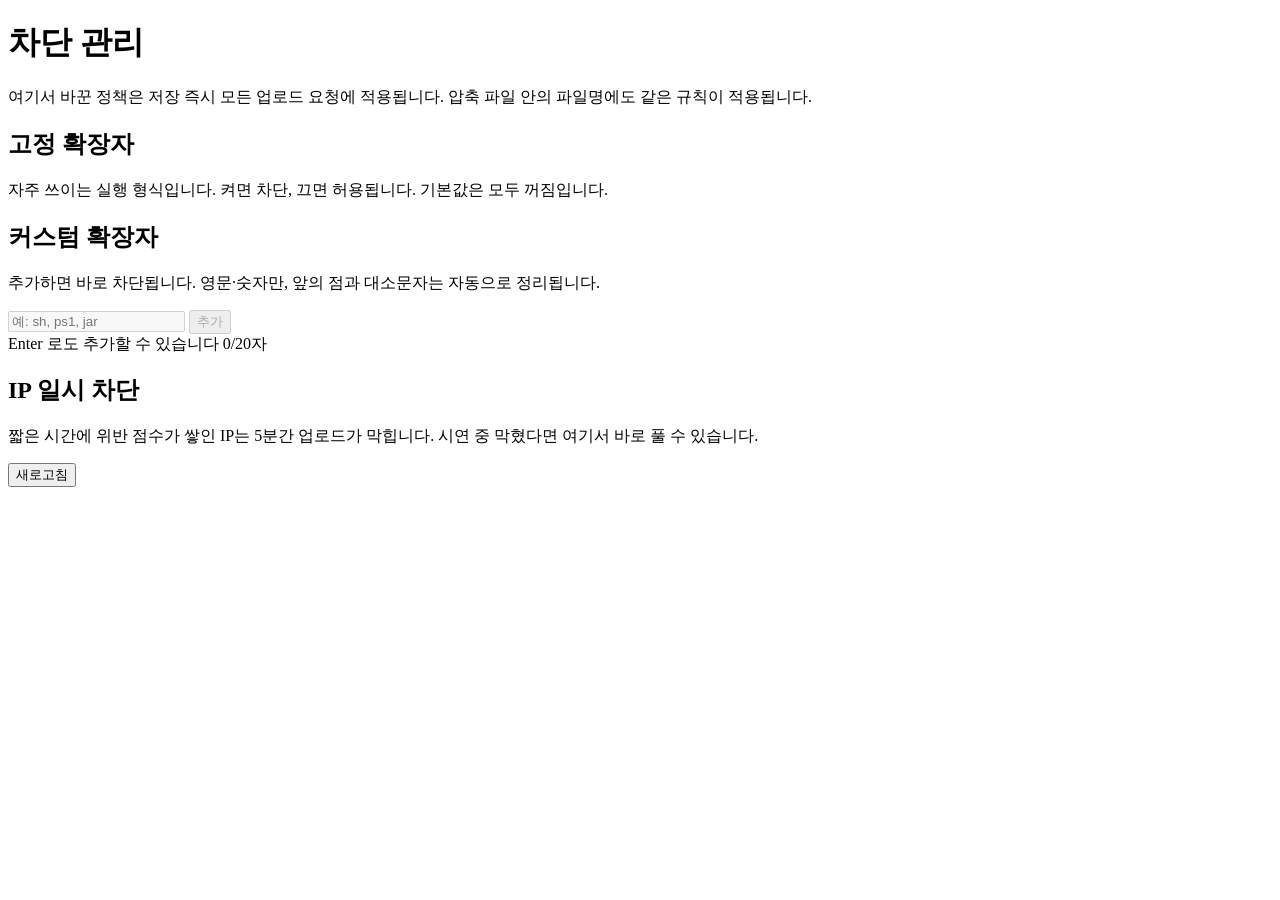
<file: src/main/resources/templates/admin.html>
<!DOCTYPE html>
<html lang="ko" xmlns:th="http://www.thymeleaf.org">
<head th:replace="~{fragments/shell :: head('차단 관리')}"></head>
<body>
<header th:replace="~{fragments/shell :: nav('admin')}"></header>

<main class="page">
    <div>
        <h1 class="page-title">차단 관리</h1>
        <p class="page-sub">여기서 바꾼 정책은 저장 즉시 모든 업로드 요청에 적용됩니다. 압축 파일 안의 파일명에도 같은 규칙이 적용됩니다.</p>
    </div>

    <!-- 정책 로딩 실패: 빈 목록/0-200을 보여주지 않는다 (명세 10-1) -->
    <section id="load-error" class="card" hidden>
        <div class="retry">
            <span>정책을 불러오지 못했습니다.</span>
            <button type="button" class="btn ghost small" id="btn-retry">다시 시도</button>
        </div>
    </section>

    <!-- ---------- 고정 확장자 ---------- -->
    <section class="card" id="fixed-section" aria-labelledby="fixed-title">
        <div class="card-head">
            <div>
                <h2 id="fixed-title">고정 확장자</h2>
                <p class="hint">자주 쓰이는 실행 형식입니다. 켜면 차단, 끄면 허용됩니다. 기본값은 모두 꺼짐입니다.</p>
            </div>
        </div>
        <div id="fixed-loading" class="skeleton" aria-hidden="true"><div></div><div style="width:70%"></div></div>
        <div id="fixed-list" class="switch-grid" role="group" aria-label="고정 확장자 차단 목록"></div>
        <p id="fixed-msg" class="msg" aria-live="polite"></p>
    </section>

    <!-- ---------- 커스텀 확장자 ---------- -->
    <section class="card" id="custom-section" aria-labelledby="custom-title">
        <div class="card-head">
            <div>
                <h2 id="custom-title">커스텀 확장자 <span class="count" id="custom-count" aria-live="polite"></span></h2>
                <p class="hint">추가하면 바로 차단됩니다. 영문·숫자만, 앞의 점과 대소문자는 자동으로 정리됩니다.</p>
            </div>
        </div>
        <div class="field-row">
            <input id="custom-input" class="input" type="text" maxlength="20" autocomplete="off" disabled
                   placeholder="예: sh, ps1, jar" aria-label="추가할 확장자">
            <button type="button" class="btn primary" id="btn-add" disabled>추가</button>
        </div>
        <div class="field-meta">
            <span>Enter 로도 추가할 수 있습니다</span>
            <span class="num"><span id="char-count">0</span>/20자</span>
        </div>
        <p id="custom-msg" class="msg" aria-live="polite"></p>
        <div id="chips" class="chips" role="list" aria-label="커스텀 차단 확장자 목록"></div>
        <div id="custom-empty" class="empty" hidden>
            <strong>추가한 확장자가 없습니다</strong>
            고정 목록에 없는 형식을 막고 싶을 때 여기에 추가하세요.
        </div>
    </section>

    <!-- ---------- IP 차단 ---------- -->
    <section class="card" aria-labelledby="ip-title">
        <div class="card-head">
            <div>
                <h2 id="ip-title">IP 일시 차단 <span class="count" id="ip-count"></span></h2>
                <p class="hint">짧은 시간에 위반 점수가 쌓인 IP는 5분간 업로드가 막힙니다. 시연 중 막혔다면 여기서 바로 풀 수 있습니다.</p>
            </div>
            <button type="button" class="btn ghost small" id="btn-ip-refresh">새로고침</button>
        </div>
        <div id="ip-loading" class="skeleton" aria-hidden="true"><div></div><div style="width:60%"></div></div>
        <div id="ip-error" class="retry" hidden>
            <span>차단 목록을 불러오지 못했습니다.</span>
            <button type="button" class="btn ghost small" id="btn-ip-retry">다시 시도</button>
        </div>
        <div id="ip-empty" class="empty" hidden>
            <strong>현재 차단된 IP가 없습니다</strong>
            차단이 생기면 여기에 표시됩니다.
        </div>
        <div class="table-wrap" id="ip-wrap" hidden>
            <table class="files">
                <thead>
                <tr>
                    <th>IP</th>
                    <th class="right">위반 점수</th>
                    <th>차단 시각</th>
                    <th>해제 예정</th>
                    <th class="right"><span class="sr-only">동작</span></th>
                </tr>
                </thead>
                <tbody id="ip-body"></tbody>
            </table>
        </div>
        <p id="ip-msg" class="msg" aria-live="polite"></p>
    </section>
</main>

<script>
(function () {
    'use strict';
    var el = App.el, text = App.text, create = App.create, api = App.api;

    var state = { loaded: false, fixed: [], custom: [], customMax: 200 };
    function show(id, visible) { el(id).hidden = !visible; }

    /* ---------- 정책 로딩 ---------- */
    async function loadPolicies() {
        show('load-error', false);
        try {
            var view = await api('/api/admin/policies');
            state.fixed = view.fixed;
            state.custom = view.custom;
            state.customMax = view.customMax;
            state.loaded = true;
            renderFixed();
            renderCustom(view.customCount);
            show('fixed-loading', false);
            el('custom-input').disabled = false;
            updateAddButton();
        } catch (e) {
            state.loaded = false;
            show('load-error', true);
        }
    }

    /* ---------- 고정 확장자 (스위치 = label 로 감싼 checkbox) ---------- */
    function renderFixed() {
        var list = el('fixed-list');
        list.innerHTML = '';
        state.fixed.forEach(function (item) {
            var label = create('label', 'switch');
            var left = create('span');
            left.appendChild(create('span', 'ext', item.extension));
            var stateText = create('span', 'state', item.blocked ? '차단' : '허용');
            left.appendChild(stateText);
            var checkbox = document.createElement('input');
            checkbox.type = 'checkbox';
            checkbox.setAttribute('role', 'switch');
            checkbox.checked = item.blocked;
            checkbox.setAttribute('aria-label', item.extension + ' 차단');
            checkbox.addEventListener('change', function () { toggleFixed(item, checkbox, stateText); });
            label.appendChild(left);
            label.appendChild(checkbox);
            label.appendChild(create('span', 'knob'));
            list.appendChild(label);
        });
    }

    async function toggleFixed(item, checkbox, stateText) {
        var desired = checkbox.checked;
        checkbox.disabled = true;                    // 요청 중 중복 방지 (명세 10-1)
        App.setMsg(el('fixed-msg'), '');
        try {
            var updated = await api('/api/admin/policies/fixed/' + encodeURIComponent(item.extension), {
                method: 'PUT',
                headers: { 'Content-Type': 'application/json' },
                body: JSON.stringify({ blocked: desired, version: item.version })
            });
            item.blocked = updated.blocked;          // 서버가 확인한 뒤에만 화면 확정
            item.version = updated.version;
            checkbox.checked = updated.blocked;
            text(stateText, updated.blocked ? '차단' : '허용');
            App.toast(item.extension + ' ' + (updated.blocked ? '차단' : '허용'));
        } catch (e) {
            checkbox.checked = !desired;             // 실패 시 원래 상태로 롤백
            App.setMsg(el('fixed-msg'), e.message, 'error');
            if (e.code === 'VERSION_CONFLICT') { await loadPolicies(); }
        } finally {
            checkbox.disabled = false;
        }
    }

    /* ---------- 커스텀 확장자 ---------- */
    function renderCustom(count) {
        text(el('custom-count'), count + ' / ' + state.customMax);
        var chips = el('chips');
        chips.innerHTML = '';
        state.custom.forEach(function (item, index) {
            var chip = create('span', 'chip');
            chip.setAttribute('role', 'listitem');
            chip.appendChild(text(create('span'), item.extension));
            var remove = create('button');
            remove.type = 'button';
            remove.setAttribute('aria-label', item.extension + ' 삭제');
            remove.appendChild(App.icon('x'));
            remove.addEventListener('click', function () { removeCustom(item.extension, index); });
            chip.appendChild(remove);
            chips.appendChild(chip);
        });
        show('custom-empty', state.custom.length === 0);
        updateAddButton();
    }

    function updateAddButton() {
        var full = state.custom.length >= state.customMax;
        el('btn-add').disabled = !state.loaded || full;
        el('custom-input').disabled = !state.loaded || full;
        if (full) { App.setMsg(el('custom-msg'), '삭제 후 추가할 수 있습니다.', 'error'); }
    }

    async function addCustom() {
        var input = el('custom-input');
        var raw = input.value.trim();
        if (!raw) { return; }
        el('btn-add').disabled = true;
        App.setMsg(el('custom-msg'), '');
        try {
            var result = await api('/api/admin/policies/custom', {
                method: 'POST',
                headers: { 'Content-Type': 'application/json' },
                body: JSON.stringify({ extension: raw })
            });
            state.custom.push({ extension: result.extension });
            renderCustom(result.count);
            input.value = '';
            text(el('char-count'), '0');
            App.setMsg(el('custom-msg'), result.corrected ? result.extension + '(으)로 정리되어 추가되었습니다.' : result.extension + ' 추가됨', 'ok');
        } catch (e) {
            App.setMsg(el('custom-msg'), e.message, 'error');
        } finally {
            updateAddButton();
            input.focus();                            // 추가 후 입력창 포커스 유지 (명세 10-3)
        }
    }

    async function removeCustom(extension, index) {
        try {
            await api('/api/admin/policies/custom/' + encodeURIComponent(extension), { method: 'DELETE' });
            state.custom = state.custom.filter(function (c) { return c.extension !== extension; });
            renderCustom(state.custom.length);
            App.setMsg(el('custom-msg'), '');
            App.toast(extension + ' 삭제됨');
            // 삭제 후 다음 항목으로 포커스 이동 (명세 10-3)
            var buttons = el('chips').querySelectorAll('button');
            var target = buttons[Math.min(index, buttons.length - 1)];
            if (target) { target.focus(); } else { el('custom-input').focus(); }
        } catch (e) {
            App.setMsg(el('custom-msg'), e.message, 'error');
        }
    }

    /* ---------- IP 차단 ---------- */
    function renderIpBlocks(items) {
        var body = el('ip-body');
        body.innerHTML = '';
        items.forEach(function (b) {
            var tr = create('tr');
            var ipTd = create('td');
            ipTd.appendChild(text(create('code'), b.clientIp));
            ipTd.style.fontFamily = 'var(--mono)';
            var scoreTd = create('td', 'right num');
            scoreTd.appendChild(App.pill('warn', String(b.score) + '점'));
            var fromTd = create('td', 'muted num', App.formatDateTime(b.blockedAt));
            var untilTd = create('td', 'num', App.formatDateTime(b.blockedUntil));
            var actionTd = create('td', 'right');
            var release = create('button', 'btn danger small', '해제');
            release.type = 'button';
            release.setAttribute('aria-label', b.clientIp + ' 차단 해제');
            release.addEventListener('click', function () { releaseIp(b, release); });
            actionTd.appendChild(release);
            tr.appendChild(ipTd); tr.appendChild(scoreTd); tr.appendChild(fromTd); tr.appendChild(untilTd); tr.appendChild(actionTd);
            body.appendChild(tr);
        });
        text(el('ip-count'), items.length ? items.length + '건' : '');
        show('ip-empty', items.length === 0);
        show('ip-wrap', items.length > 0);
    }

    async function loadIpBlocks() {
        show('ip-error', false);
        el('btn-ip-refresh').disabled = true;
        try {
            var items = await api('/api/admin/ip-blocks');
            renderIpBlocks(items);
        } catch (e) {
            show('ip-wrap', false); show('ip-empty', false);
            show('ip-error', true);
        } finally {
            show('ip-loading', false);
            el('btn-ip-refresh').disabled = false;
        }
    }

    async function releaseIp(block, button) {
        button.disabled = true;
        App.setMsg(el('ip-msg'), '');
        try {
            await api('/api/admin/ip-blocks/' + encodeURIComponent(block.id), { method: 'DELETE' });
            App.toast(block.clientIp + ' 차단 해제');
            await loadIpBlocks();
        } catch (e) {
            button.disabled = false;
            App.setMsg(el('ip-msg'), e.message, 'error');
        }
    }

    /* ---------- 이벤트 ---------- */
    el('btn-retry').addEventListener('click', loadPolicies);
    el('btn-add').addEventListener('click', addCustom);
    el('custom-input').addEventListener('keydown', function (e) {
        if (e.key === 'Enter') { e.preventDefault(); addCustom(); }   // Enter로 추가 (명세 10-3)
    });
    el('custom-input').addEventListener('input', function (e) {
        // 클라이언트는 UX용 즉시 피드백만 — 서버가 같은 정규화를 다시 수행한다 (명세 4-1)
        var cleaned = e.target.value.replace(/[^A-Za-z0-9.]/g, '');
        if (cleaned !== e.target.value) { e.target.value = cleaned; }
        text(el('char-count'), String(e.target.value.length));
    });
    el('btn-ip-refresh').addEventListener('click', loadIpBlocks);
    el('btn-ip-retry').addEventListener('click', loadIpBlocks);

    loadPolicies();
    loadIpBlocks();
})();
</script>
</body>
</html>
</file>
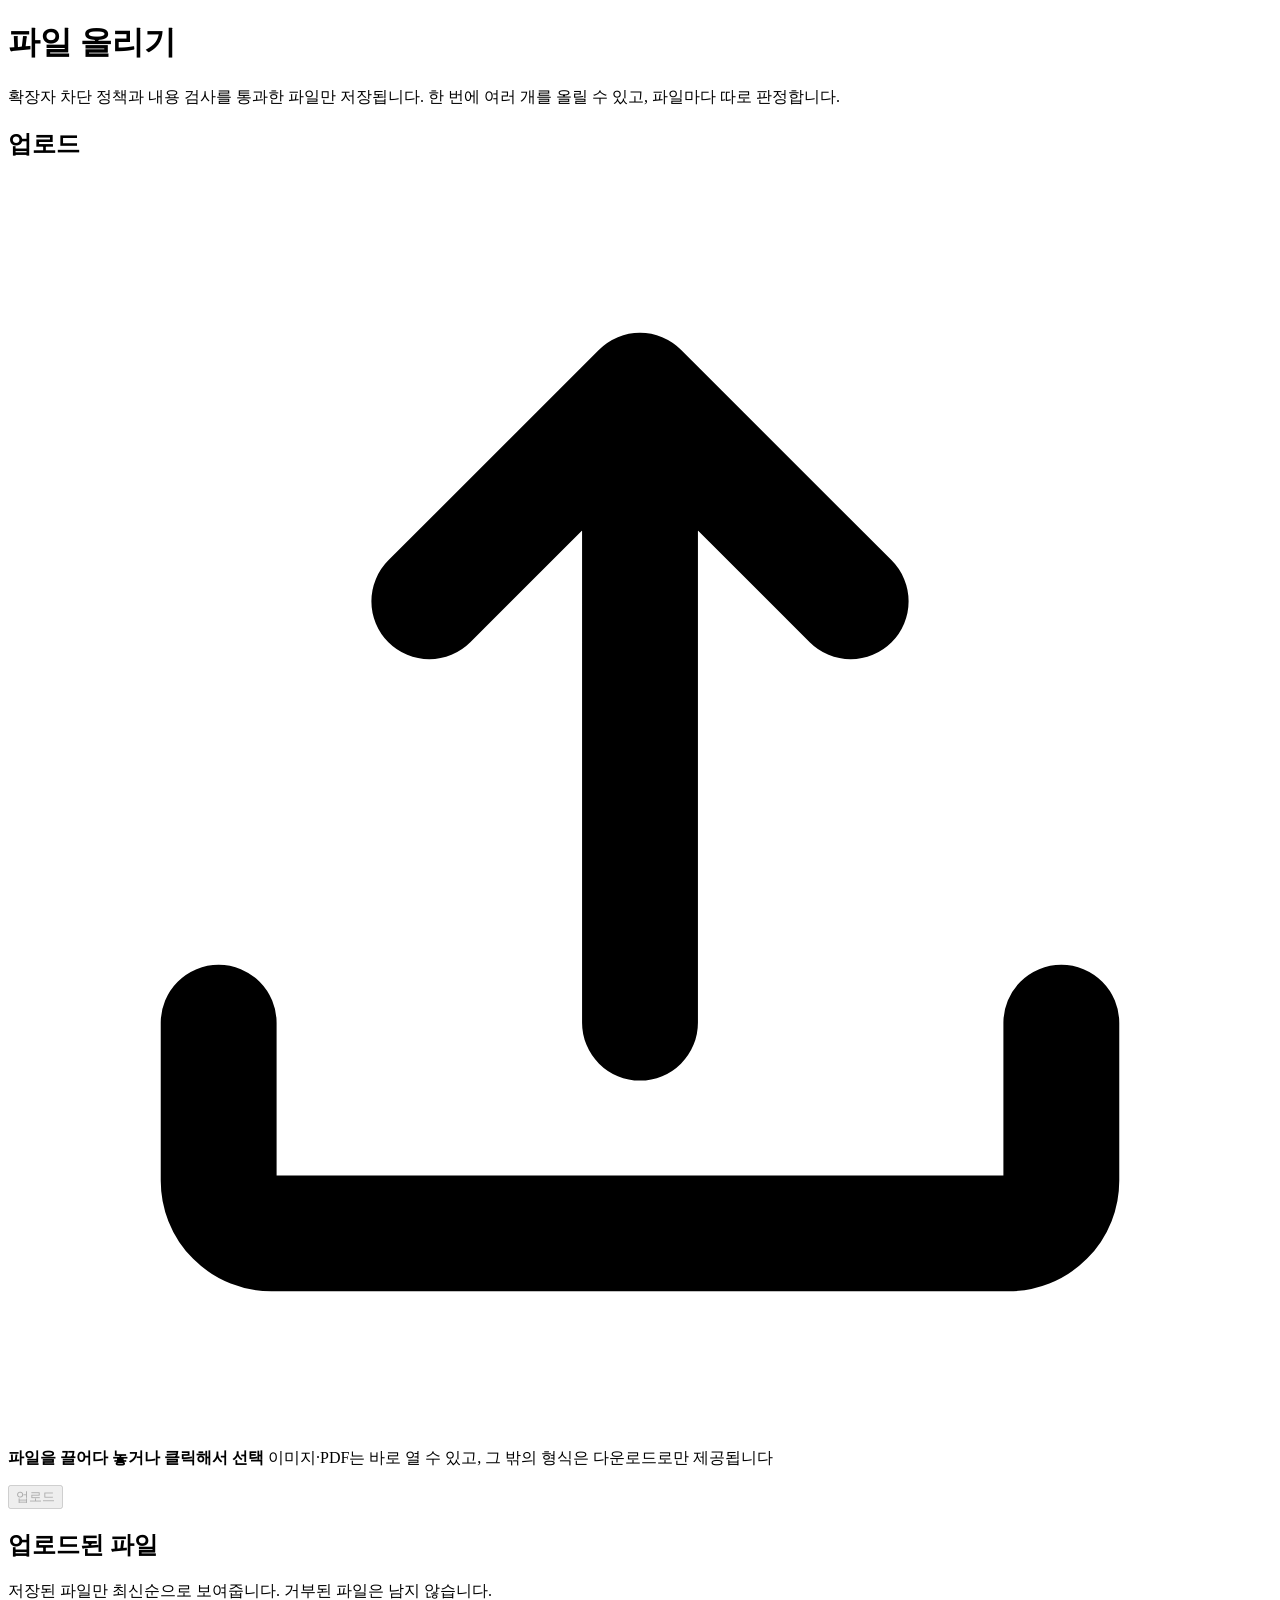
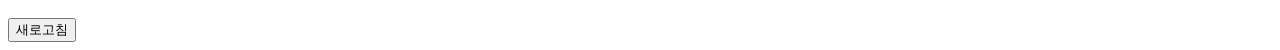
<file: src/main/resources/templates/upload.html>
<!DOCTYPE html>
<html lang="ko" xmlns:th="http://www.thymeleaf.org">
<head th:replace="~{fragments/shell :: head('파일 업로드')}"></head>
<body>
<header th:replace="~{fragments/shell :: nav('upload')}"></header>

<main class="page">
    <div>
        <h1 class="page-title">파일 올리기</h1>
        <p class="page-sub">확장자 차단 정책과 내용 검사를 통과한 파일만 저장됩니다. 한 번에 여러 개를 올릴 수 있고, 파일마다 따로 판정합니다.</p>
    </div>

    <!-- ---------- 업로드 ---------- -->
    <section class="card" aria-labelledby="upload-title">
        <div class="card-head">
            <h2 id="upload-title">업로드</h2>
            <span class="count" id="picked-count" aria-live="polite"></span>
        </div>

        <label class="dropzone" id="dropzone" for="file-input" tabindex="0">
            <span class="dropzone-icon" aria-hidden="true">
                <svg viewBox="0 0 24 24" fill="none" stroke="currentColor" stroke-width="2.2" stroke-linecap="round" stroke-linejoin="round">
                    <path d="M12 16V4m0 0-4 4m4-4 4 4"/><path d="M4 16v3a1 1 0 0 0 1 1h14a1 1 0 0 0 1-1v-3"/>
                </svg>
            </span>
            <strong>파일을 끌어다 놓거나 클릭해서 선택</strong>
            <span>이미지·PDF는 바로 열 수 있고, 그 밖의 형식은 다운로드로만 제공됩니다</span>
        </label>
        <input type="file" id="file-input" multiple hidden aria-label="업로드할 파일 선택">

        <ul id="picked" class="picked" aria-label="선택한 파일"></ul>

        <div class="actions">
            <button type="button" class="btn primary" id="btn-upload" disabled>
                <span class="spinner" id="upload-spinner" hidden aria-hidden="true"></span>
                <span id="btn-upload-label">업로드</span>
            </button>
            <button type="button" class="btn ghost" id="btn-clear" hidden>비우기</button>
            <span class="spacer"></span>
        </div>

        <div class="progress" id="progress" hidden role="progressbar" aria-valuemin="0" aria-valuemax="100" aria-valuenow="0" aria-label="업로드 진행률">
            <div class="progress-track"><div class="progress-bar" id="progress-bar"></div></div>
            <div class="progress-label"><span id="progress-text">전송 중</span><span class="num" id="progress-pct">0%</span></div>
        </div>

        <p id="upload-msg" class="msg" aria-live="polite"></p>
        <ul id="upload-results" class="results" aria-live="polite" aria-label="이번 업로드 결과"></ul>
    </section>

    <!-- ---------- 목록 ---------- -->
    <section class="card" aria-labelledby="list-title">
        <div class="card-head">
            <div>
                <h2 id="list-title">업로드된 파일 <span class="count" id="list-count"></span></h2>
                <p class="hint">저장된 파일만 최신순으로 보여줍니다. 거부된 파일은 남지 않습니다.</p>
            </div>
            <button type="button" class="btn ghost small" id="btn-refresh">새로고침</button>
        </div>

        <div id="list-loading" class="skeleton" aria-hidden="true"><div></div><div style="width:82%"></div><div style="width:64%"></div></div>
        <div id="list-error" class="retry" hidden>
            <span>목록을 불러오지 못했습니다.</span>
            <button type="button" class="btn ghost small" id="btn-list-retry">다시 시도</button>
        </div>
        <div id="list-empty" class="empty" hidden>
            <strong>아직 올린 파일이 없습니다</strong>
            위에서 파일을 올리면 여기에 나타납니다.
        </div>
        <div class="table-wrap" id="list-wrap" hidden>
            <table class="files">
                <thead>
                <tr>
                    <th>파일</th>
                    <th>형식</th>
                    <th class="right">크기</th>
                    <th>올린 시각</th>
                    <th class="right"><span class="sr-only">동작</span></th>
                </tr>
                </thead>
                <tbody id="list-body"></tbody>
            </table>
        </div>
    </section>
</main>

<script>
(function () {
    'use strict';
    var el = App.el, text = App.text, create = App.create;

    /* ---------- 파일 선택 ---------- */
    var picked = [];                      // input.files 는 읽기 전용이라 배열로 관리한다
    var uploading = false;

    function addFiles(fileList) {
        for (var i = 0; i < fileList.length; i++) { picked.push(fileList[i]); }
        renderPicked();
    }

    function extensionOf(name) {
        var dot = name.lastIndexOf('.');
        return dot > 0 && dot < name.length - 1 ? name.slice(dot + 1).toLowerCase() : '';
    }

    function renderPicked() {
        var list = el('picked');
        list.innerHTML = '';
        picked.forEach(function (file, index) {
            var li = create('li');
            var badge = create('span', 'ext-badge', extensionOf(file.name) || '없음');
            var name = create('span', 'name');
            text(name, file.name);
            name.title = file.name;
            var size = create('span', 'size num', App.formatBytes(file.size));
            var remove = create('button', 'icon-btn');
            remove.type = 'button';
            remove.setAttribute('aria-label', file.name + ' 선택 해제');
            remove.appendChild(App.icon('x'));
            remove.addEventListener('click', function () { picked.splice(index, 1); renderPicked(); });
            li.appendChild(badge); li.appendChild(name); li.appendChild(size); li.appendChild(remove);
            list.appendChild(li);
        });
        var total = picked.reduce(function (sum, f) { return sum + f.size; }, 0);
        text(el('picked-count'), picked.length ? picked.length + '개 · ' + App.formatBytes(total) : '');
        text(el('btn-upload-label'), picked.length ? picked.length + '개 업로드' : '업로드');
        el('btn-upload').disabled = uploading || picked.length === 0;
        el('btn-clear').hidden = uploading || picked.length === 0;
    }

    function clearPicked() {
        picked = [];
        el('file-input').value = '';      // 같은 파일을 다시 고를 수 있게 input 초기화
        renderPicked();
    }

    el('file-input').addEventListener('change', function (e) { addFiles(e.target.files); e.target.value = ''; });
    el('btn-clear').addEventListener('click', function () { clearPicked(); App.setMsg(el('upload-msg'), ''); });

    var dropzone = el('dropzone');
    dropzone.addEventListener('keydown', function (e) {
        if (e.key === 'Enter' || e.key === ' ') { e.preventDefault(); el('file-input').click(); }
    });
    ['dragenter', 'dragover'].forEach(function (type) {
        dropzone.addEventListener(type, function (e) { e.preventDefault(); if (!uploading) { dropzone.classList.add('dragover'); } });
    });
    ['dragleave', 'drop'].forEach(function (type) {
        dropzone.addEventListener(type, function (e) { e.preventDefault(); dropzone.classList.remove('dragover'); });
    });
    dropzone.addEventListener('drop', function (e) {
        if (uploading) { return; }
        if (e.dataTransfer && e.dataTransfer.files) { addFiles(e.dataTransfer.files); }
    });

    /* ---------- 업로드 ---------- */
    function setBusy(busy) {
        uploading = busy;
        el('upload-spinner').hidden = !busy;
        el('btn-upload').disabled = busy || picked.length === 0;
        el('btn-clear').hidden = busy || picked.length === 0;
        dropzone.classList.toggle('busy', busy);
        text(el('btn-upload-label'), busy ? '업로드 중' : (picked.length ? picked.length + '개 업로드' : '업로드'));
    }

    function showProgress(percent, inspecting) {
        var box = el('progress');
        box.hidden = false;
        box.classList.toggle('inspecting', inspecting);
        box.setAttribute('aria-valuenow', String(percent));
        el('progress-bar').style.width = percent + '%';
        text(el('progress-pct'), inspecting ? '' : percent + '%');
        text(el('progress-text'), inspecting ? '서버에서 검사 중…' : '전송 중');
    }

    function renderResults(response) {
        var list = el('upload-results');
        list.innerHTML = '';
        var stored = 0;
        response.results.forEach(function (r, i) {
            var ok = r.status === 'STORED';
            if (ok) { stored++; }
            var li = create('li');
            li.style.animationDelay = (i * 40) + 'ms';
            var mark = create('span', 'mark ' + (ok ? 'ok' : 'bad'));
            mark.appendChild(App.icon(ok ? 'check' : 'x'));
            var body = create('div', 'body');
            var title = create('div', 'title');
            text(title, r.fileName || '(이름 없음)');
            body.appendChild(title);
            if (!ok) {
                body.appendChild(text(create('div', 'detail'), r.message));
            }
            (r.notices || []).forEach(function (notice) {
                body.appendChild(text(create('div', 'notice'), notice));
            });
            var side = create('div', 'side');
            side.appendChild(App.pill(ok ? 'ok' : 'bad', ok ? '저장됨' : '거부됨'));
            if (ok && r.publicId) {
                var link = create('a', 'btn ghost small');
                link.href = '/api/uploads/' + encodeURIComponent(r.publicId);
                var inline = r.disposition === 'INLINE';
                if (inline) { link.target = '_blank'; link.rel = 'noopener'; }
                link.appendChild(App.icon(inline ? 'eye' : 'download'));
                link.appendChild(document.createTextNode(inline ? '열기' : '다운로드'));
                side.appendChild(link);
            }
            li.appendChild(mark); li.appendChild(body); li.appendChild(side);
            list.appendChild(li);
        });
        var rejected = response.results.length - stored;
        var summary = stored + '개 저장' + (rejected ? ' · ' + rejected + '개 거부' : '');
        App.setMsg(el('upload-msg'), summary, rejected ? '' : 'ok');
        App.toast(summary, rejected && !stored ? 'error' : '');
    }

    function upload() {
        if (!picked.length || uploading) { return; }
        var form = new FormData();
        picked.forEach(function (file) { form.append('files', file); });

        setBusy(true);
        showProgress(0, false);
        App.setMsg(el('upload-msg'), '');
        el('upload-results').innerHTML = '';

        var xhr = new XMLHttpRequest();   // 진행률 표시를 위해 XHR 사용 (명세 10-2)
        xhr.open('POST', '/api/uploads');
        xhr.upload.addEventListener('progress', function (e) {
            if (!e.lengthComputable) { return; }
            var pct = Math.round(e.loaded / e.total * 100);
            showProgress(pct, pct >= 100);
        });
        xhr.upload.addEventListener('load', function () { showProgress(100, true); });
        function finish() { setBusy(false); el('progress').hidden = true; }
        xhr.addEventListener('load', function () {
            finish();
            var body = null;
            try { body = JSON.parse(xhr.responseText); } catch (e) { /* 본문 없음 */ }
            if (xhr.status >= 200 && xhr.status < 300 && body) {
                clearPicked();            // 성공 응답 뒤 선택 목록과 input 초기화
                renderResults(body);
                loadList();
            } else {
                App.setMsg(el('upload-msg'), body && body.message ? body.message : '업로드에 실패했습니다. (HTTP ' + xhr.status + ')', 'error');
            }
        });
        xhr.addEventListener('error', function () {
            finish();
            App.setMsg(el('upload-msg'), '네트워크 오류가 발생했습니다. 다시 시도해 주세요.', 'error');
        });
        xhr.send(form);
    }
    el('btn-upload').addEventListener('click', upload);

    /* ---------- 목록 ---------- */
    function show(id, visible) { el(id).hidden = !visible; }

    function typeLabel(item) {
        if (item.disposition === 'INLINE') { return App.pill('ok', '바로 보기'); }
        return App.pill('neutral', '다운로드 전용');
    }

    function renderList(items) {
        var body = el('list-body');
        body.innerHTML = '';
        items.forEach(function (item) {
            var tr = create('tr');

            var fileTd = create('td');
            var cell = create('div', 'file-cell');
            cell.appendChild(create('span', 'ext-badge', item.extension || '없음'));
            var name = create('span', 'file-name');
            text(name, item.fileName);
            name.title = item.fileName;
            cell.appendChild(name);
            fileTd.appendChild(cell);

            var typeTd = create('td');
            typeTd.appendChild(typeLabel(item));

            var sizeTd = create('td', 'right num muted', App.formatBytes(item.sizeBytes));
            var timeTd = create('td', 'muted', App.formatTime(item.createdAt));
            timeTd.title = new Date(item.createdAt).toLocaleString('ko-KR');

            var actionTd = create('td', 'right');
            var actions = create('div', 'row-actions');
            var href = '/api/uploads/' + encodeURIComponent(item.publicId);
            if (item.disposition === 'INLINE') {
                var open = create('a', 'btn ghost small');
                open.href = href; open.target = '_blank'; open.rel = 'noopener';
                open.appendChild(App.icon('eye'));
                open.appendChild(document.createTextNode('열기'));
                actions.appendChild(open);
            }
            var download = create('a', 'btn ghost small');
            download.href = href;
            download.setAttribute('download', item.fileName);
            download.appendChild(App.icon('download'));
            download.appendChild(document.createTextNode('다운로드'));
            actions.appendChild(download);
            actionTd.appendChild(actions);

            tr.appendChild(fileTd); tr.appendChild(typeTd); tr.appendChild(sizeTd); tr.appendChild(timeTd); tr.appendChild(actionTd);
            body.appendChild(tr);
        });
        text(el('list-count'), items.length ? items.length + '개' : '');
        show('list-empty', items.length === 0);
        show('list-wrap', items.length > 0);
    }

    async function loadList() {
        show('list-error', false);
        var firstLoad = el('list-body').children.length === 0;
        if (firstLoad) { show('list-loading', true); show('list-wrap', false); show('list-empty', false); }
        el('btn-refresh').disabled = true;
        try {
            var items = await App.api('/api/uploads?limit=100');
            renderList(items);
        } catch (e) {
            if (firstLoad) { show('list-wrap', false); show('list-empty', false); }
            show('list-error', true);
        } finally {
            show('list-loading', false);
            el('btn-refresh').disabled = false;
        }
    }
    el('btn-refresh').addEventListener('click', loadList);
    el('btn-list-retry').addEventListener('click', loadList);

    renderPicked();
    loadList();
})();
</script>
</body>
</html>
</file>
